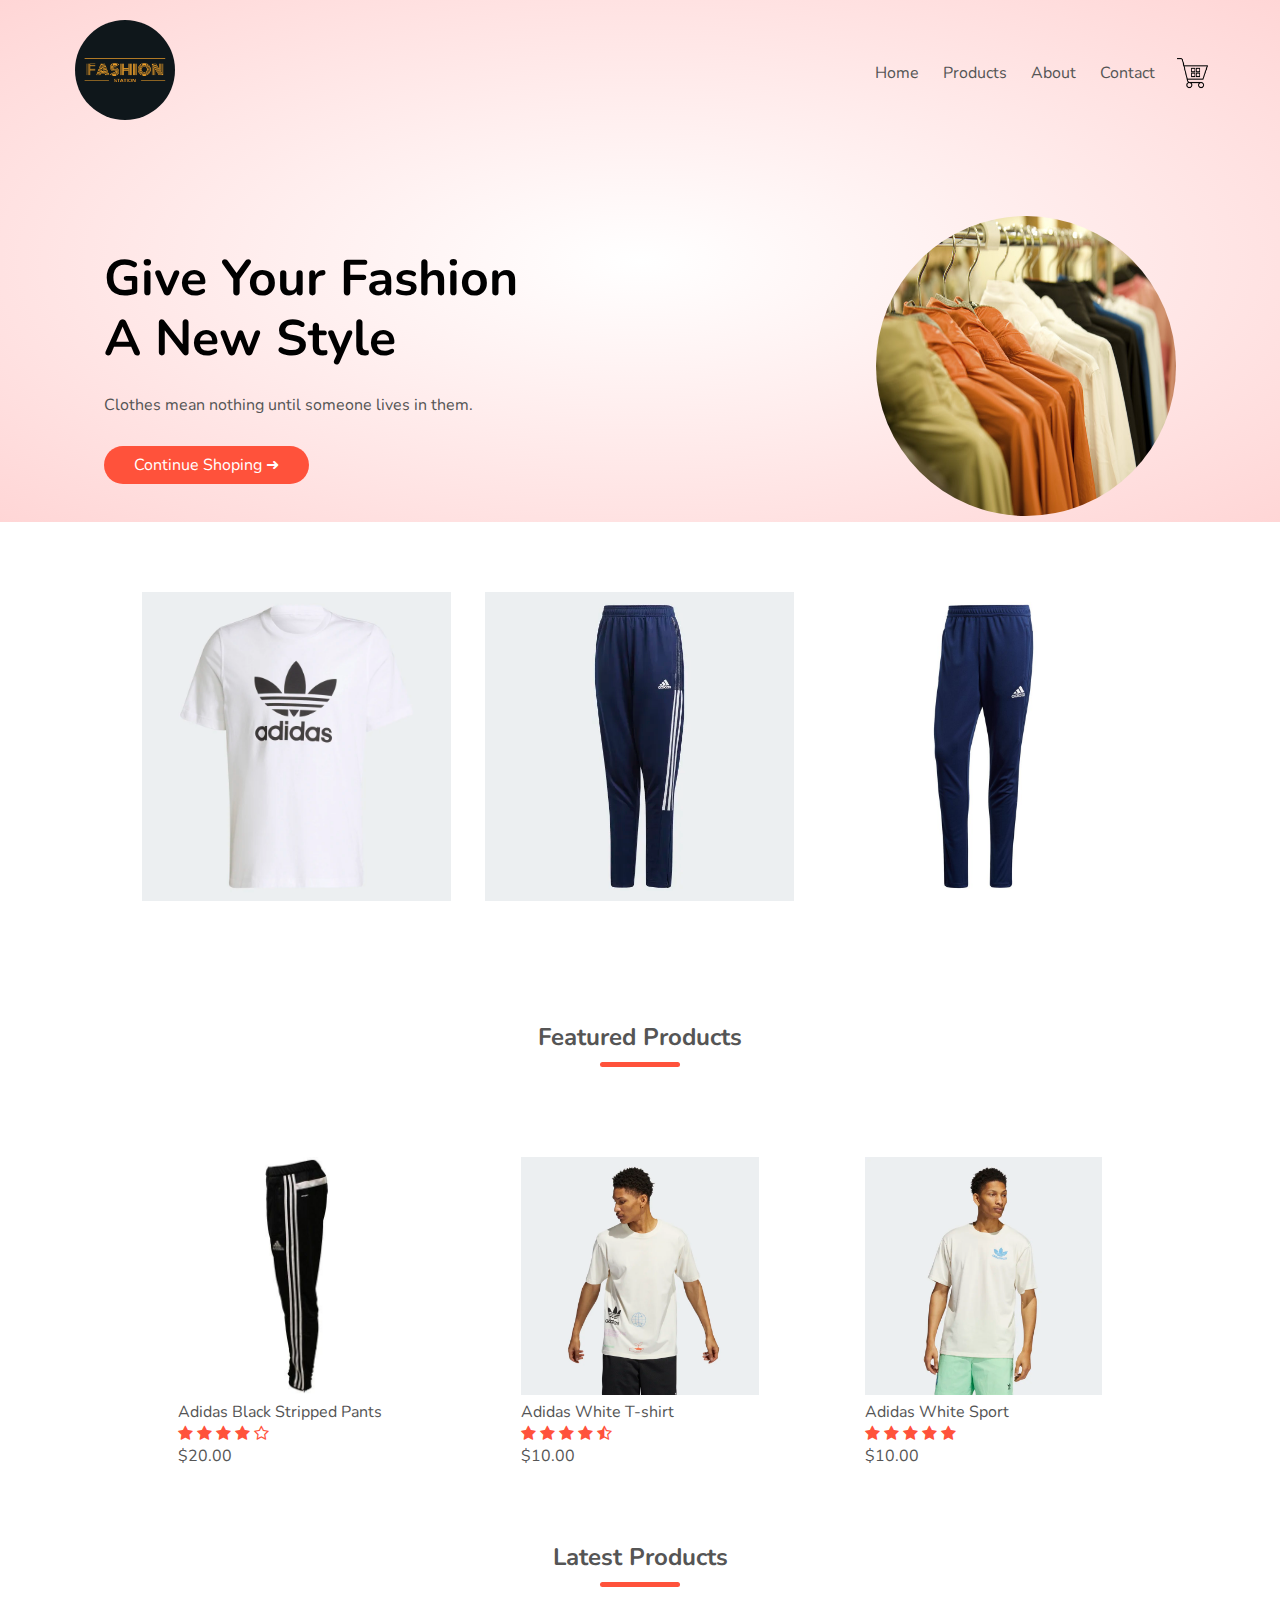
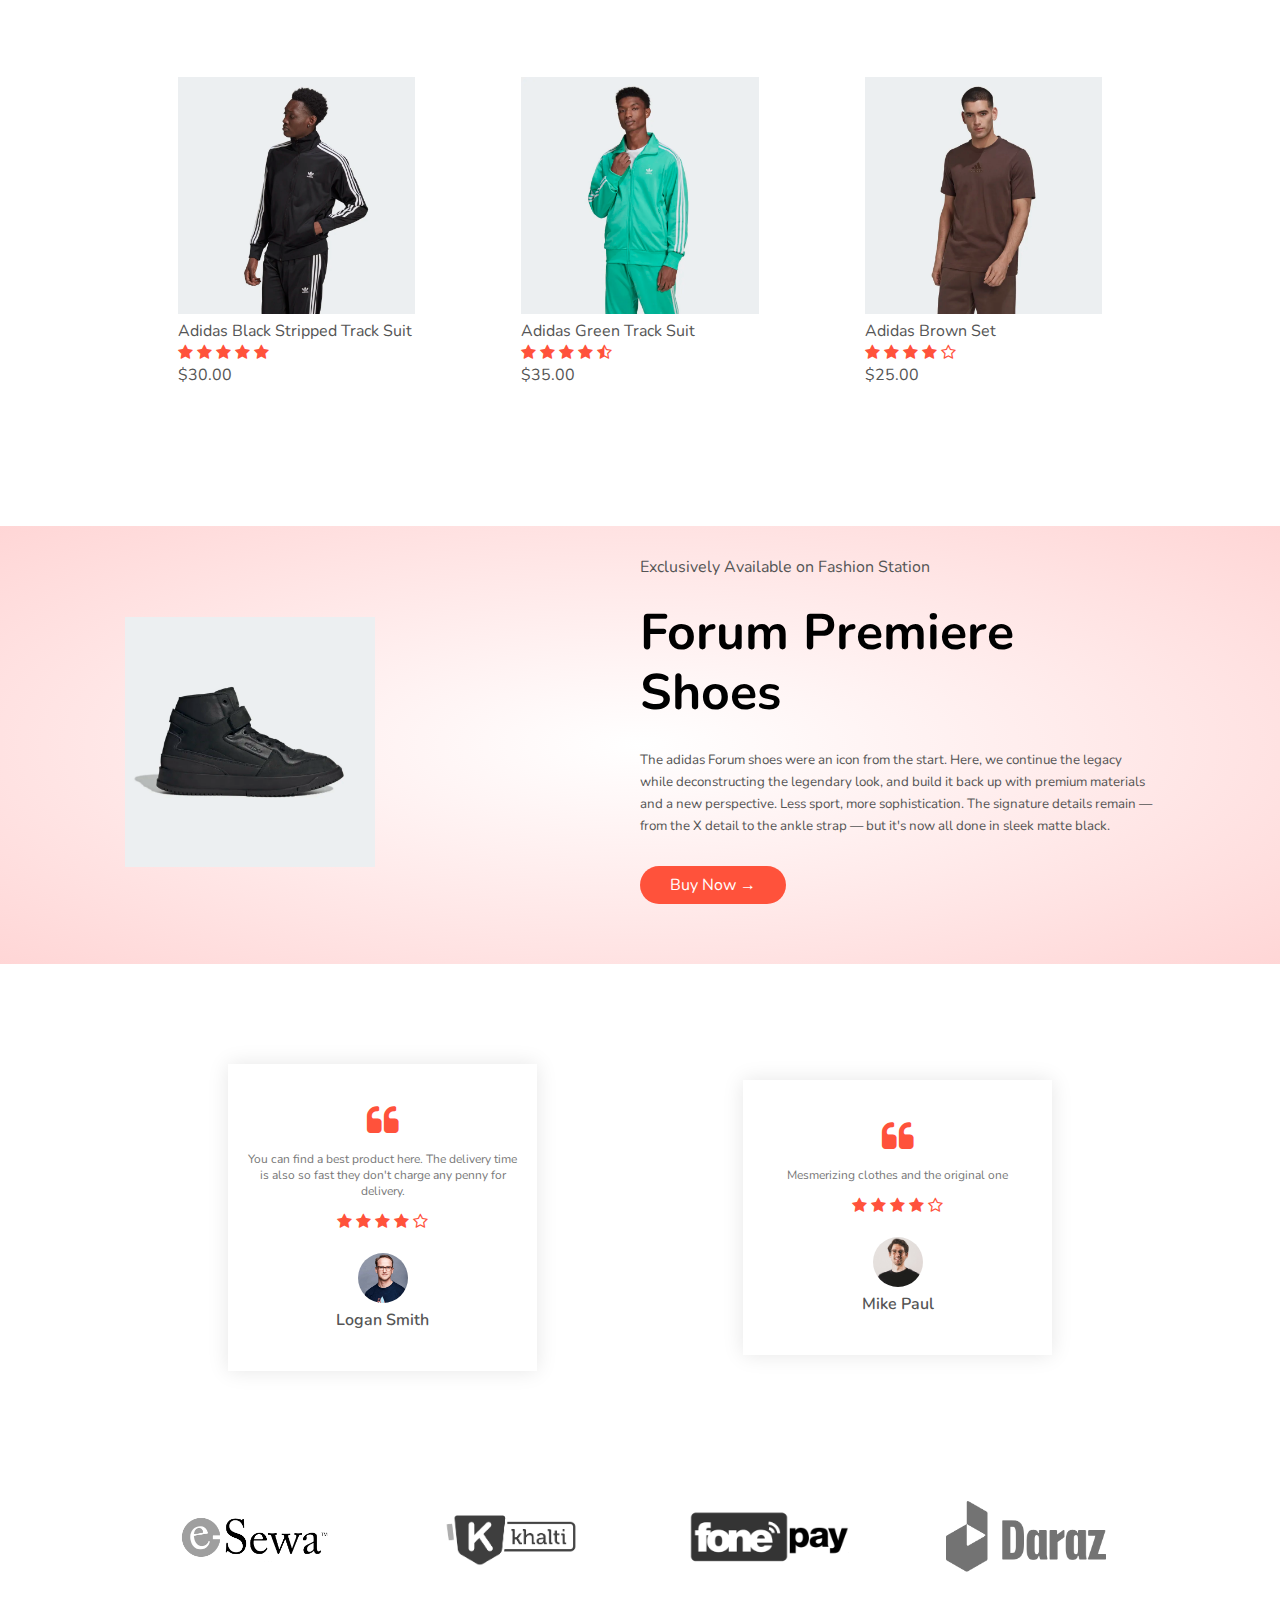
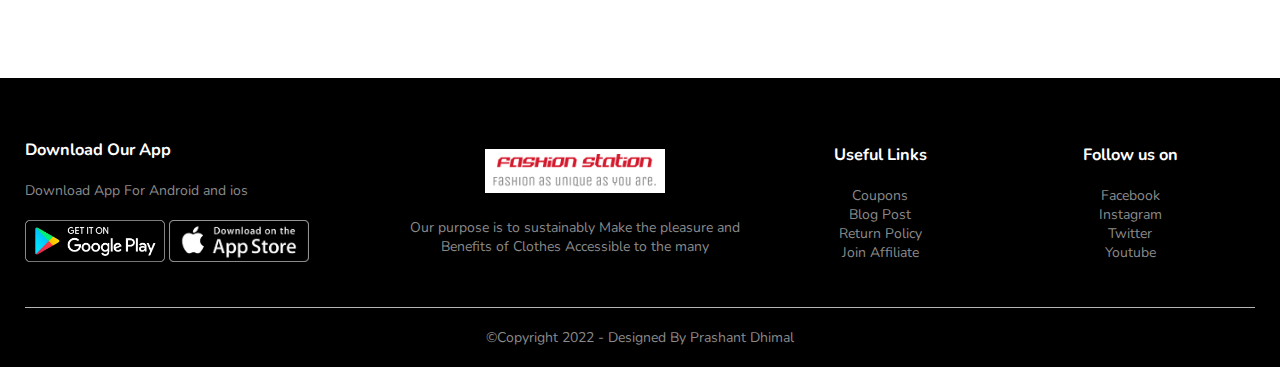
<file: index.html>
<!DOCTYPE html>
<html lang="en">
<head>
    <meta charset="UTF-8">
    <meta name="viewport" content="width=device-width, initial-scale= 1.0">
    <title>Fashion Station | Let's go with fashion</title>
    <link rel="stylesheet" href="style.css">
    <link rel="preconnect" href="https://fonts.googleapis.com">
<link rel="preconnect" href="https://fonts.gstatic.com" crossorigin>
<link href="https://fonts.googleapis.com/css2?family=Nunito:wght@200;300;500;700;900&display=swap" rel="stylesheet">
<link rel="stylesheet" href="https://stackpath.bootstrapcdn.com/font-awesome/4.7.0/css/font-awesome.min.css">
</head>
<body>
  <div class="header">
  <div class="container">
    <div class="navbar">
    <div class="logo">  
      
      <!-------------------------------------------------logo----------------------------------------------------->
      
      <img src="fashion.png"  width="100" height="100">
    </div><div class="fashion"><h3>&nbsp;&nbsp;&nbsp;&nbsp;&nbsp;Fashion Station</h3></div>
    <nav>
      <ul id="MenuItems">
        <li><a href="Home.html">Home</a></li>
        <li><a href="Products.html">Products</a></li>
        <li><a href="About.html">About</a></li>
        <li><a href="Contact.html">Contact</a></li>
      </ul>
    </nav>
    <img src="cart.png" width="35x" height="35px">
    <img src="menu.png" class="menu-icon" onclick="menutoggle()">
  </div>
  <div class="row">
    <div class="col-2">
      <h1>Give Your Fashion<br>A New Style</h1>
      <p>Clothes mean nothing until someone lives in them.</p>
      <a href="" class="btn">Continue Shoping &#10140;</a>
    </div>
    <div class="carousel-six-images">
      <img src="cloth 1.png" class="one img-responsive">
      <img src="cloth 2.png" class="two changing img-responsive" >
      <img src="cloth 3.png" class="three changing img-responsive" >
      <img src="cloth 4.png" class="four changing img-responsive" >
      <img src="cloth 5.png" class="five changing img-responsive" >
      <img src="cloth 6.png" class="six changing img-responsive" >

    </div>
  </div>
  </div>
</div>
  
<!------------- featured categories ------------->
    <div class="categories">
      <div class="small-container">
        <div class="row">
          <div class="col-3">
            <img src="categories1.jpg">
          </div>
          <div class="col-3">
            <img src="categories2.webp">
          </div>
          <div class="col-3">
            <img src="categories3.jpg">
          </div>
        </div>
      </div>
    </div>
    <!------------- featured products ------------->
    <div class="small-container">
      <h2 class="title">Featured Products</h2>
      <div class="row">
        <div class="col-4">
          <img src="categories4.jpg">
          <h4>Adidas Black Stripped Pants</h4>
          <div class="rating">
            <i class="fa fa-star"></i>
            <i class="fa fa-star"></i>
            <i class="fa fa-star"></i>
            <i class="fa fa-star"></i>
            <i class="fa fa-star-o"></i>
          </div>
          <p>$20.00</p>
        </div>
        <div class="col-4">
          <img src="categories5.png">
          <h4>Adidas White T-shirt</h4>
          <div class="rating">
            <i class="fa fa-star"></i>
            <i class="fa fa-star"></i>
            <i class="fa fa-star"></i>
            <i class="fa fa-star"></i>
            <i class="fa fa-star-half-o"></i>
          </div>
          <p>$10.00</p>
        </div>
        <div class="col-4">
          <img src="categories6.png">
          <h4>Adidas White Sport</h4>
          <div class="rating">
            <i class="fa fa-star"></i>
            <i class="fa fa-star"></i>
            <i class="fa fa-star"></i>
            <i class="fa fa-star"></i>
            <i class="fa fa-star"></i>
          </div>
          <p>$10.00</p>
        </div>
      </div>
      <h2 class="title">Latest Products</h2>
      <div class="row">
        <div class="col-4">
          <img src="categories7.png">
          <h4>Adidas Black Stripped Track Suit</h4>
          <div class="rating">
            <i class="fa fa-star"></i>
            <i class="fa fa-star"></i>
            <i class="fa fa-star"></i>
            <i class="fa fa-star"></i>
            <i class="fa fa-star"></i>
          </div>
          <p>$30.00</p>
        </div>
        <div class="col-4">
          <img src="categories8.png">
          <h4>Adidas Green Track Suit</h4>
          <div class="rating">
            <i class="fa fa-star"></i>
            <i class="fa fa-star"></i>
            <i class="fa fa-star"></i>
            <i class="fa fa-star"></i>
            <i class="fa fa-star-half-o"></i>
          </div>
          <p>$35.00</p>
        </div>
        <div class="col-4">
          <img src="categories9.png">
          <h4>Adidas Brown Set</h4>
          <div class="rating">
            <i class="fa fa-star"></i>
            <i class="fa fa-star"></i>
            <i class="fa fa-star"></i>
            <i class="fa fa-star"></i>
            <i class="fa fa-star-o"></i>
          </div>
          <p>$25.00</p>
        </div>
      </div>
    </div>
<!-----------offer------------>
     <div class="offer">
      <div class="small-container">
        <div class="row">
          <div class="col-2">
            <img src="exclusive.png" class="offer-img">
          </div>
          <div class="col-2">
            <p>Exclusively Available on Fashion Station</p>
            <h1>Forum Premiere Shoes</h1>
            <small>The adidas Forum shoes were an icon from the start. Here, we continue the legacy while deconstructing the legendary look, and build it back up with premium materials and a new perspective. Less sport, more sophistication. The signature details remain — from the X detail to the ankle strap — but it's now all done in sleek matte black.</small>
            <a href="" class="btn">Buy Now &#8594;</a>
          </div>
        </div>
      </div>
     </div>

 <!------------------testimonial----------->
 <div class="testimonial">
  <div class="small-container">
    <div class="row">
      <div class="col-3">
        <i class="fa fa-quote-left"></i>
        <p>You can find a best product here. The delivery time is also so fast they don't charge any penny for delivery.</p>
        <div class="rating">
          <i class="fa fa-star"></i>
          <i class="fa fa-star"></i>
          <i class="fa fa-star"></i>
          <i class="fa fa-star"></i>
          <i class="fa fa-star-o"></i>
        </div>
        <img src="user.png" >
        <h3>Logan Smith</h3>
      </div>
      <div class="col-3">
        <i class="fa fa-quote-left"></i>
        <p>Mesmerizing clothes and the original one</p>
        <div class="rating">
          <i class="fa fa-star"></i>
          <i class="fa fa-star"></i>
          <i class="fa fa-star"></i>
          <i class="fa fa-star"></i>
          <i class="fa fa-star-o"></i>
        </div>
        <img src="user1.png" >
        <h3>Mike Paul</h3>
      </div>
      
    </div>
  </div>
 </div>

 <!------------------brands----------------->
     <div class="brands">
      <div class="small-container">
        <div class="row">
          <div class="col-5">
            <img src="esewa.png">
          </div>
          <div class="col-5">
            <img src="khalti.png">
          </div>
          <div class="col-5">
            <img src="phone pay.png">
          </div>
          <div class="col-5">
            <img src="daraz.png">
          </div>

        </div>
      </div>
     </div>

     <!---------footer--------->
     <div class="footer">
      <div class="container">
        <div class="row">
          <div class="footer-col-1">
            <h3>Download Our App</h3>
            <p>Download App For Android and ios</p>
            <div class="app-logo">
              <img src="playstore.png">
              <img src="appstore.png">
            </div>
          </div>
          <div class="footer-col-2">
            <img src="fs.png">
            <p>Our purpose is to sustainably Make the pleasure and Benefits of Clothes Accessible to the many</p>
          </div>
          <div class="footer-col-3">
            <h3>Useful Links</h3>
            <ul>
              <li>Coupons</li>
              <li>Blog Post</li>
              <li>Return Policy</li>
              <li>Join Affiliate</li>
            </ul>
          </div>
          <div class="footer-col-4">
            <h3>Follow us on</h3>
            <ul>
              <li>Facebook</li>
              <li>Instagram</li>
              <li>Twitter</li>
              <li>Youtube</li>
            </ul>
          </div>
        </div>
        <hr>
        <p class="copyright">&#169;Copyright 2022 - Designed By Prashant Dhimal</p>
      </div>
     </div>

     <!---------------------js for toggle menu----------------->
     <script>
      var MenuItems = document.getElementById("MenuItems")

      MenuItems.style.maxHeight = "0px"

      function menutoggle(){
        if(MenuItems.style.maxHeight == "0px")
        {
          MenuItems.style.maxHeight = "200px"
        }
        else
        {
          MenuItems.style.maxHeight = "0px"
        }
      }
     </script>

</body>
</html>
</file>
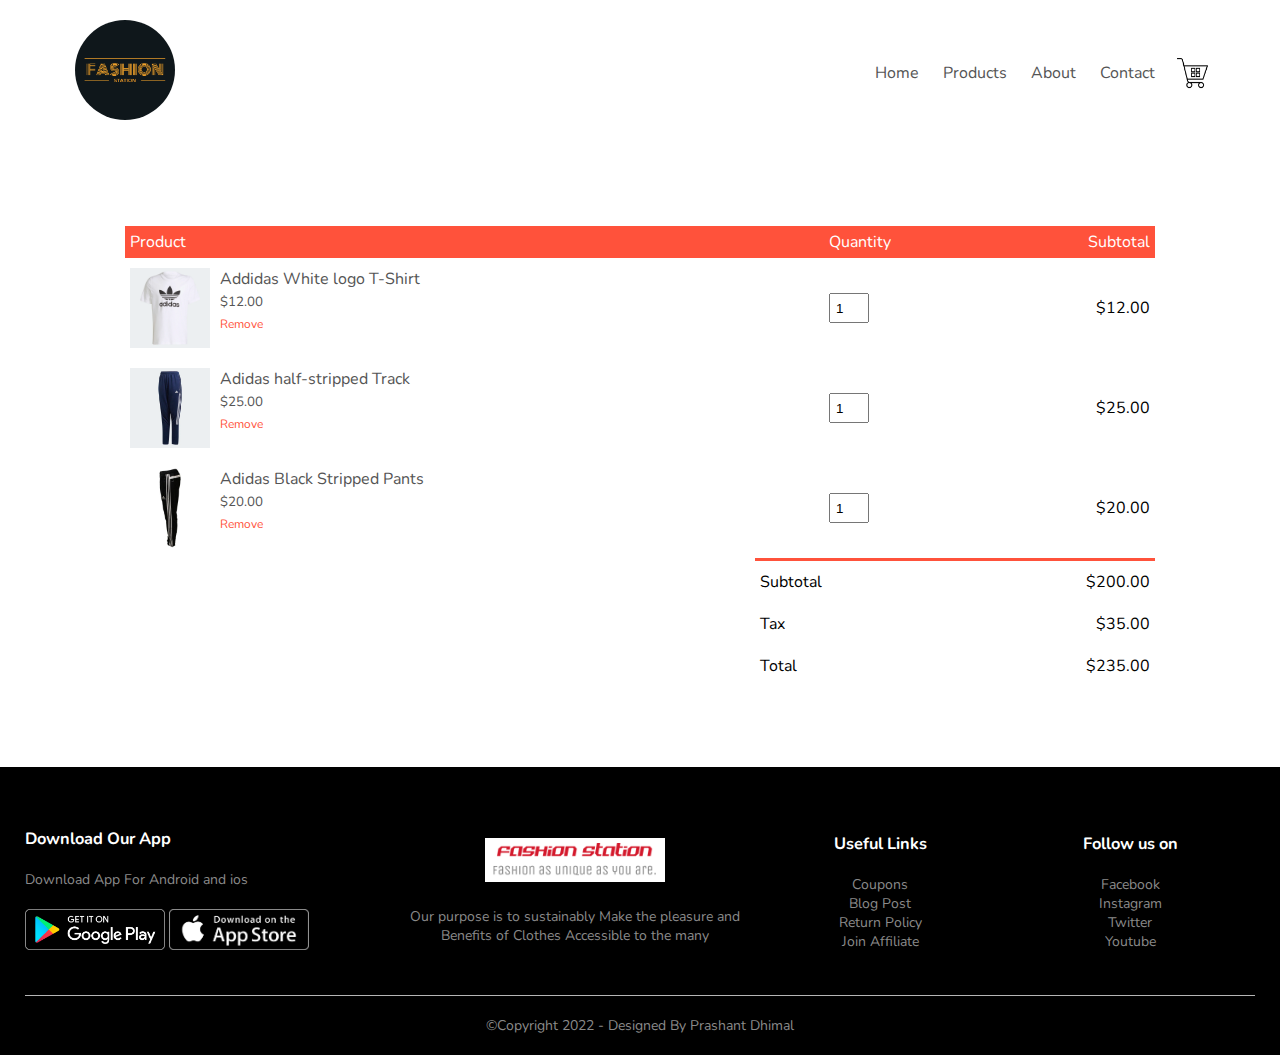
<file: cart.html>
<!DOCTYPE html>
<html lang="en">
<head>
    <meta charset="UTF-8">
    <meta name="viewport" content="width=device-width, initial-scale= 1.0">
    <title>All Products - Fashion Station</title>
    <link rel="stylesheet" href="style.css">
    <link rel="preconnect" href="https://fonts.googleapis.com">
<link rel="preconnect" href="https://fonts.gstatic.com" crossorigin>
<link href="https://fonts.googleapis.com/css2?family=Nunito:wght@200;300;500;700;900&display=swap" rel="stylesheet">
<link rel="stylesheet" href="https://stackpath.bootstrapcdn.com/font-awesome/4.7.0/css/font-awesome.min.css">
</head>
<body>
 
  <div class="container">
    <div class="navbar">
    <div class="logo">  
        
        <!-------------------------------------------------logo------------------------------------------->
      
        <img src="fashion.png"  width="100" height="100">
    </div><div class="fashion"><h3>&nbsp;&nbsp;&nbsp;&nbsp;&nbsp;Fashion Station</h3></div>
    <nav>
      <ul id="MenuItems">
        <li><a href="Home.html">Home</a></li>
        <li><a href="Products.html">Products</a></li>
        <li><a href="About.html">About</a></li>
        <li><a href="Contact.html">Contact</a></li>
      </ul>
    </nav>
    <img src="cart.png" width="35x" height="35px">
    <img src="menu.png" class="menu-icon" onclick="menutoggle()">
  </div>
  </div>

  <!-- ---------cart items details--------- -->

    <div class="small-container cart-page">

         <table>
            <tr>
                <th>Product</th>
                <th>Quantity</th>
                <th>Subtotal</th>
            </tr>
            <tr>
                <td>

                     <div class="cart-info">
                        <img src="categories1.jpg">
                        <div>
                            <p>Addidas White logo T-Shirt</p>
                            <small>$12.00</small>
                            <br>
                            <a href="">Remove</a>
                        </div>
                     </div>


                </td>
                <td><input type="number" value="1"></td>
                <td>$12.00</td>
            </tr>
            <tr>
                <td>

                     <div class="cart-info">
                        <img src="categories2.webp">
                        <div>
                            <p>Adidas half-stripped Track</p>
                            <small>$25.00</small>
                            <br>
                            <a href="">Remove</a>
                        </div>
                     </div>


                </td>
                <td><input type="number" value="1"></td>
                <td>$25.00</td>
            </tr>
            <tr>
                <td>

                     <div class="cart-info">
                        <img src="categories4.jpg">
                        <div>
                            <p>Adidas Black Stripped Pants</p>
                            <small>$20.00</small>
                            <br>
                            <a href="">Remove</a>
                        </div>
                     </div>


                </td>
                <td><input type="number" value="1"></td>
                <td>$20.00</td>
            </tr>
         </table>


         <div class="total-price">
            <table>
                <tr>
                    <td>Subtotal</td>
                    <td>$200.00</td>
                </tr>
                <tr>
                    <td>Tax</td>
                    <td>$35.00</td>
                </tr>
                <tr>
                    <td>Total</td>
                    <td>$235.00</td>
                </tr>
            </table>
         </div>


    </div>

     <!---------footer--------->

     <div class="footer">
      <div class="container">
        <div class="row">
          <div class="footer-col-1">
            <h3>Download Our App</h3>
            <p>Download App For Android and ios</p>
            <div class="app-logo">
              <img src="playstore.png">
              <img src="appstore.png">
            </div>
          </div>
          <div class="footer-col-2">
            <img src="fs.png">
            <p>Our purpose is to sustainably Make the pleasure and Benefits of Clothes Accessible to the many</p>
          </div>
          <div class="footer-col-3">
            <h3>Useful Links</h3>
            <ul>
              <li>Coupons</li>
              <li>Blog Post</li>
              <li>Return Policy</li>
              <li>Join Affiliate</li>
            </ul>
          </div>
          <div class="footer-col-4">
            <h3>Follow us on</h3>
            <ul>
              <li>Facebook</li>
              <li>Instagram</li>
              <li>Twitter</li>
              <li>Youtube</li>
            </ul>
          </div>
        </div>
        <hr>
        <p class="copyright">&#169;Copyright 2022 - Designed By Prashant Dhimal</p>
      </div>
     </div>

     <!---------------------js for toggle menu----------------->
     <script>
      var MenuItems = document.getElementById("MenuItems")

      MenuItems.style.maxHeight = "0px"

      function menutoggle(){
        if(MenuItems.style.maxHeight == "0px")
        {
          MenuItems.style.maxHeight = "200px"
        }
        else
        {
          MenuItems.style.maxHeight = "0px"
        }
      }
     </script>

</body>
</html>
</file>
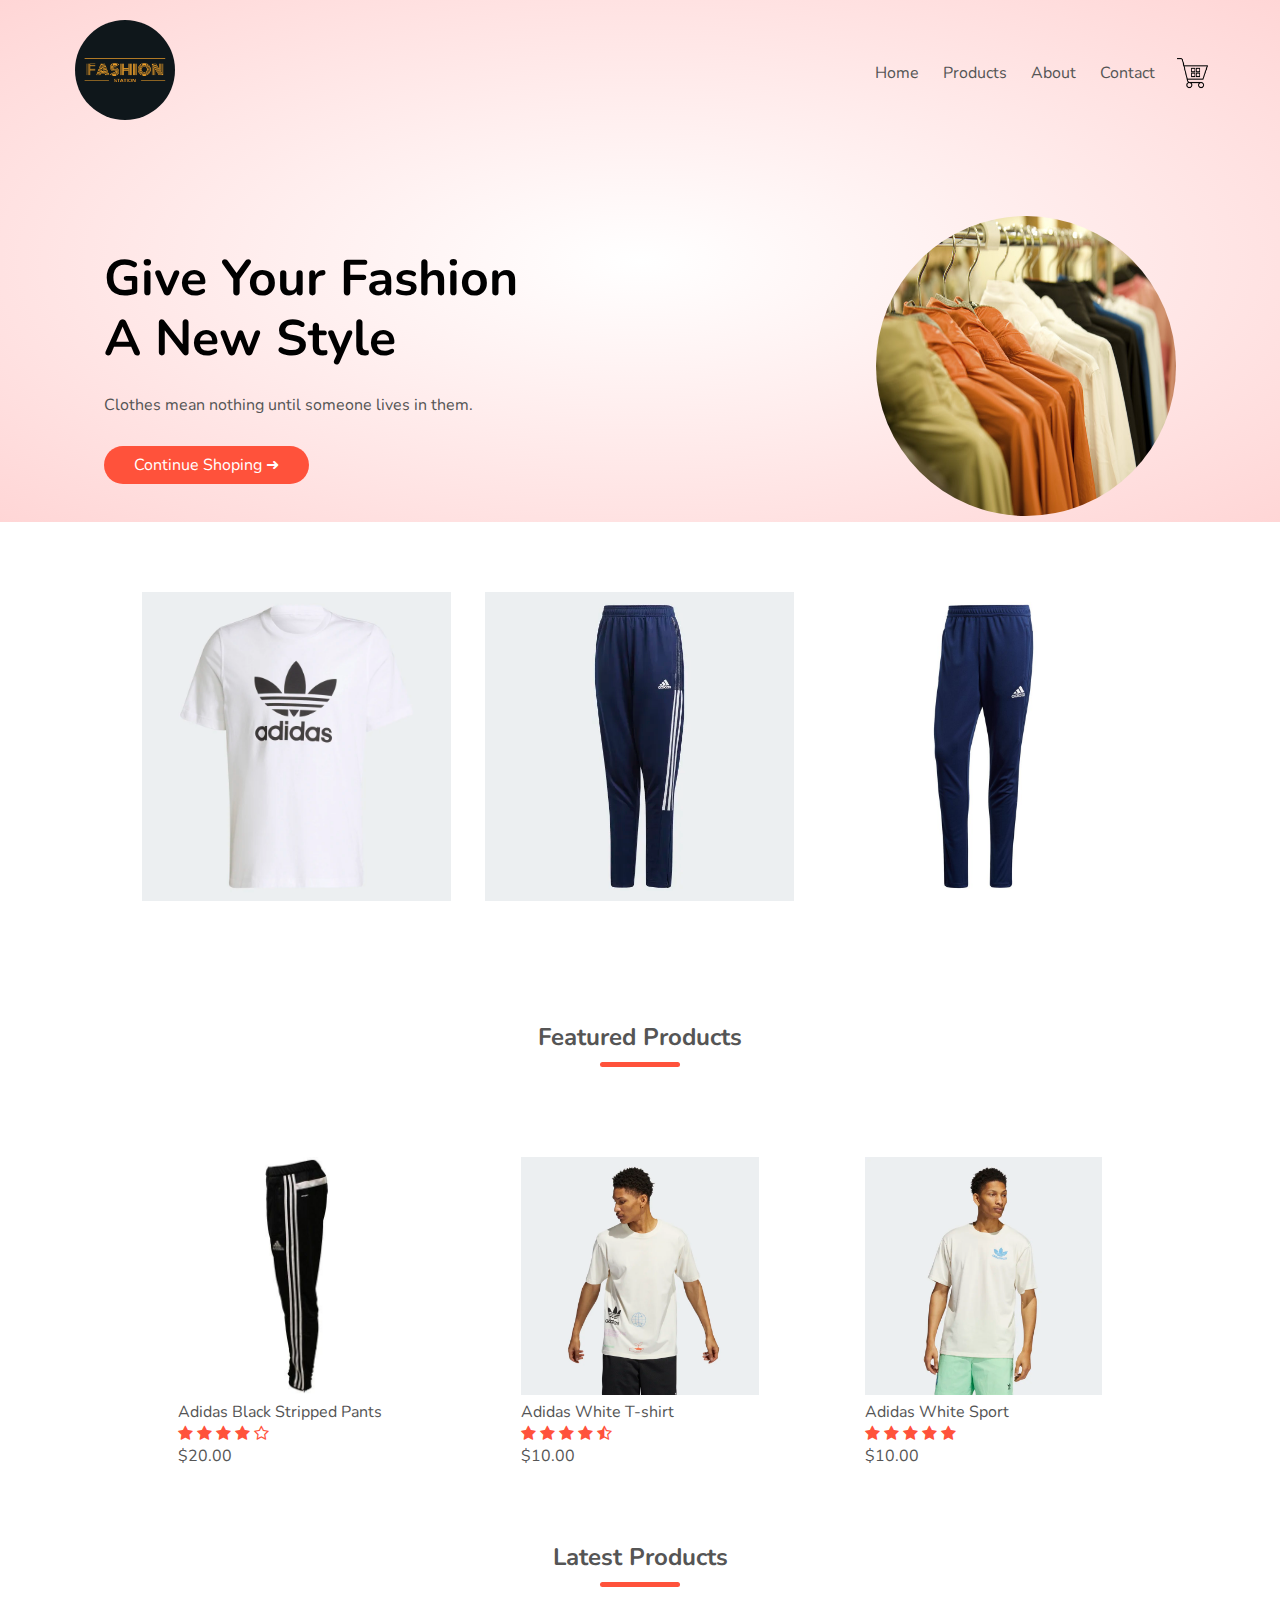
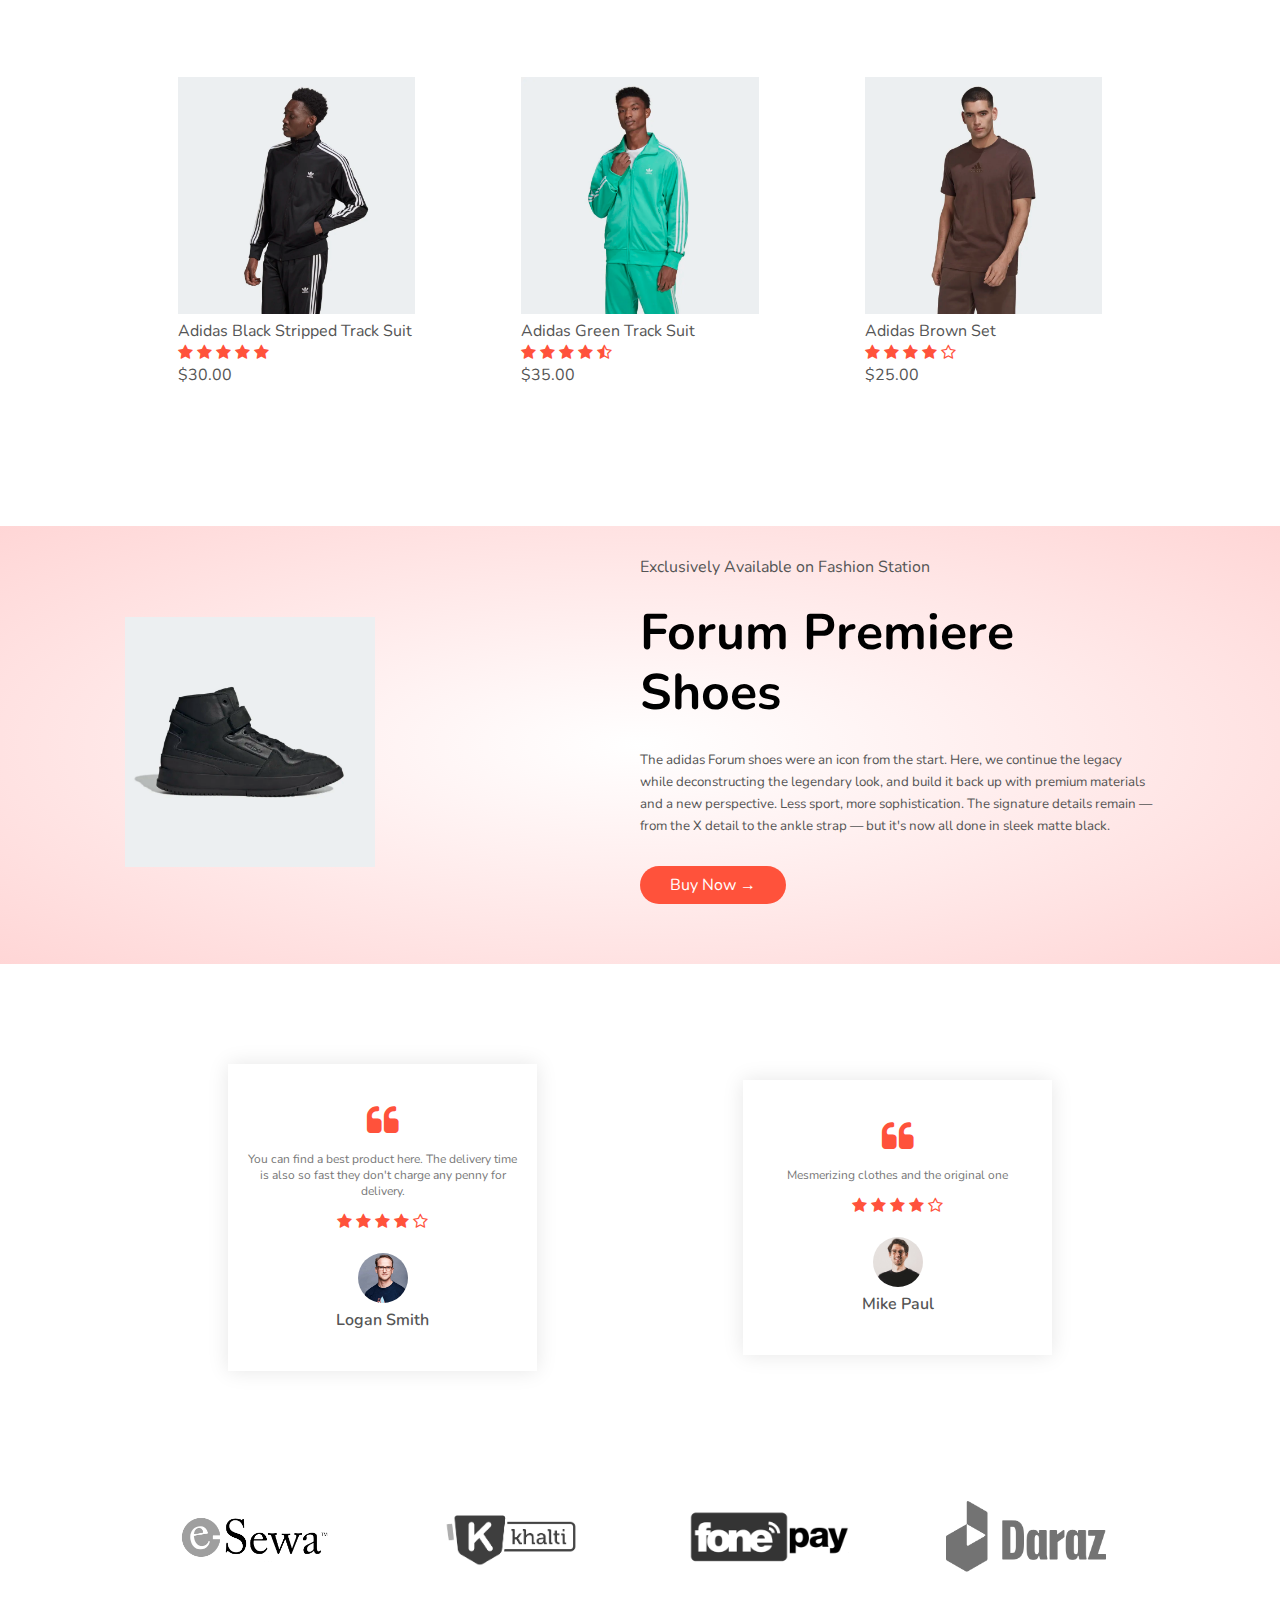
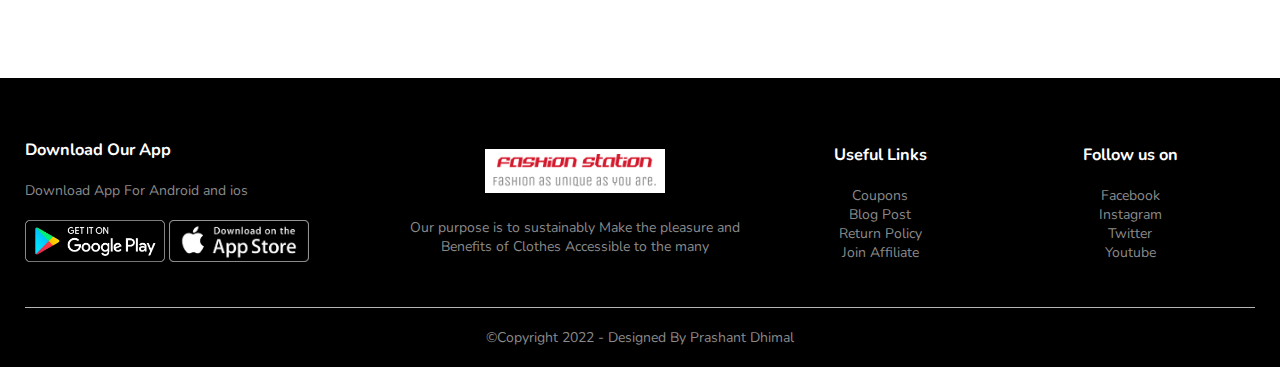
<file: Home.html>
<!DOCTYPE html>
<html lang="en">
<head>
    <meta charset="UTF-8">
    <meta name="viewport" content="width=device-width, initial-scale= 1.0">
    <title>Fashion Station | Let's go with fashion</title>
    <link rel="stylesheet" href="style.css">
    <link rel="preconnect" href="https://fonts.googleapis.com">
<link rel="preconnect" href="https://fonts.gstatic.com" crossorigin>
<link href="https://fonts.googleapis.com/css2?family=Nunito:wght@200;300;500;700;900&display=swap" rel="stylesheet">
<link rel="stylesheet" href="https://stackpath.bootstrapcdn.com/font-awesome/4.7.0/css/font-awesome.min.css">
</head>
<body>
  <div class="header">
  <div class="container">
    <div class="navbar">
    <div class="logo">  <!-------------------------------------------------logo------------------------------------------->
      <img src="fashion.png"  width="100" height="100">
    </div><div class="fashion"><h3>&nbsp;&nbsp;&nbsp;&nbsp;&nbsp;Fashion Station</h3></div>
    <nav>
      <ul id="MenuItems">
        <li><a href="Home.html">Home</a></li>
        <li><a href="Products.html">Products</a></li>
        <li><a href="About.html">About</a></li>
        <li><a href="Contact.html">Contact</a></li>
      </ul>
    </nav>
    <img src="cart.png" width="35x" height="35px">
    <img src="menu.png" class="menu-icon" onclick="menutoggle()">
  </div>
  <div class="row">
    <div class="col-2">
      <h1>Give Your Fashion<br>A New Style</h1>
      <p>Clothes mean nothing until someone lives in them.</p>
      <a href="" class="btn">Continue Shoping &#10140;</a>
    </div>
    <div class="carousel-six-images">
      <img src="cloth 1.png" class="one img-responsive">
      <img src="cloth 2.png" class="two changing img-responsive" >
      <img src="cloth 3.png" class="three changing img-responsive" >
      <img src="cloth 4.png" class="four changing img-responsive" >
      <img src="cloth 5.png" class="five changing img-responsive" >
      <img src="cloth 6.png" class="six changing img-responsive" >

    </div>
  </div>
  </div>
</div>
  
<!------------- featured categories ------------->
    <div class="categories">
      <div class="small-container">
        <div class="row">
          <div class="col-3">
            <img src="categories1.jpg">
          </div>
          <div class="col-3">
            <img src="categories2.webp">
          </div>
          <div class="col-3">
            <img src="categories3.jpg">
          </div>
        </div>
      </div>
    </div>
    <!------------- featured products ------------->
    <div class="small-container">
      <h2 class="title">Featured Products</h2>
      <div class="row">
        <div class="col-4">
          <img src="categories4.jpg">
          <h4>Adidas Black Stripped Pants</h4>
          <div class="rating">
            <i class="fa fa-star"></i>
            <i class="fa fa-star"></i>
            <i class="fa fa-star"></i>
            <i class="fa fa-star"></i>
            <i class="fa fa-star-o"></i>
          </div>
          <p>$20.00</p>
        </div>
        <div class="col-4">
          <img src="categories5.png">
          <h4>Adidas White T-shirt</h4>
          <div class="rating">
            <i class="fa fa-star"></i>
            <i class="fa fa-star"></i>
            <i class="fa fa-star"></i>
            <i class="fa fa-star"></i>
            <i class="fa fa-star-half-o"></i>
          </div>
          <p>$10.00</p>
        </div>
        <div class="col-4">
          <img src="categories6.png">
          <h4>Adidas White Sport</h4>
          <div class="rating">
            <i class="fa fa-star"></i>
            <i class="fa fa-star"></i>
            <i class="fa fa-star"></i>
            <i class="fa fa-star"></i>
            <i class="fa fa-star"></i>
          </div>
          <p>$10.00</p>
        </div>
      </div>
      <h2 class="title">Latest Products</h2>
      <div class="row">
        <div class="col-4">
          <img src="categories7.png">
          <h4>Adidas Black Stripped Track Suit</h4>
          <div class="rating">
            <i class="fa fa-star"></i>
            <i class="fa fa-star"></i>
            <i class="fa fa-star"></i>
            <i class="fa fa-star"></i>
            <i class="fa fa-star"></i>
          </div>
          <p>$30.00</p>
        </div>
        <div class="col-4">
          <img src="categories8.png">
          <h4>Adidas Green Track Suit</h4>
          <div class="rating">
            <i class="fa fa-star"></i>
            <i class="fa fa-star"></i>
            <i class="fa fa-star"></i>
            <i class="fa fa-star"></i>
            <i class="fa fa-star-half-o"></i>
          </div>
          <p>$35.00</p>
        </div>
        <div class="col-4">
          <img src="categories9.png">
          <h4>Adidas Brown Set</h4>
          <div class="rating">
            <i class="fa fa-star"></i>
            <i class="fa fa-star"></i>
            <i class="fa fa-star"></i>
            <i class="fa fa-star"></i>
            <i class="fa fa-star-o"></i>
          </div>
          <p>$25.00</p>
        </div>
      </div>
    </div>
<!-----------offer------------>
     <div class="offer">
      <div class="small-container">
        <div class="row">
          <div class="col-2">
            <img src="exclusive.png" class="offer-img">
          </div>
          <div class="col-2">
            <p>Exclusively Available on Fashion Station</p>
            <h1>Forum Premiere Shoes</h1>
            <small>The adidas Forum shoes were an icon from the start. Here, we continue the legacy while deconstructing the legendary look, and build it back up with premium materials and a new perspective. Less sport, more sophistication. The signature details remain — from the X detail to the ankle strap — but it's now all done in sleek matte black.</small>
            <a href="" class="btn">Buy Now &#8594;</a>
          </div>
        </div>
      </div>
     </div>

 <!------------------testimonial----------->
 <div class="testimonial">
  <div class="small-container">
    <div class="row">
      <div class="col-3">
        <i class="fa fa-quote-left"></i>
        <p>You can find a best product here. The delivery time is also so fast they don't charge any penny for delivery.</p>
        <div class="rating">
          <i class="fa fa-star"></i>
          <i class="fa fa-star"></i>
          <i class="fa fa-star"></i>
          <i class="fa fa-star"></i>
          <i class="fa fa-star-o"></i>
        </div>
        <img src="user.png" >
        <h3>Logan Smith</h3>
      </div>
      <div class="col-3">
        <i class="fa fa-quote-left"></i>
        <p>Mesmerizing clothes and the original one</p>
        <div class="rating">
          <i class="fa fa-star"></i>
          <i class="fa fa-star"></i>
          <i class="fa fa-star"></i>
          <i class="fa fa-star"></i>
          <i class="fa fa-star-o"></i>
        </div>
        <img src="user1.png" >
        <h3>Mike Paul</h3>
      </div>
      
    </div>
  </div>
 </div>

 <!------------------brands----------------->
     <div class="brands">
      <div class="small-container">
        <div class="row">
          <div class="col-5">
            <img src="esewa.png">
          </div>
          <div class="col-5">
            <img src="khalti.png">
          </div>
          <div class="col-5">
            <img src="phone pay.png">
          </div>
          <div class="col-5">
            <img src="daraz.png">
          </div>

        </div>
      </div>
     </div>

     <!---------footer--------->
     <div class="footer">
      <div class="container">
        <div class="row">
          <div class="footer-col-1">
            <h3>Download Our App</h3>
            <p>Download App For Android and ios</p>
            <div class="app-logo">
              <img src="playstore.png">
              <img src="appstore.png">
            </div>
          </div>
          <div class="footer-col-2">
            <img src="fs.png">
            <p>Our purpose is to sustainably Make the pleasure and Benefits of Clothes Accessible to the many</p>
          </div>
          <div class="footer-col-3">
            <h3>Useful Links</h3>
            <ul>
              <li>Coupons</li>
              <li>Blog Post</li>
              <li>Return Policy</li>
              <li>Join Affiliate</li>
            </ul>
          </div>
          <div class="footer-col-4">
            <h3>Follow us on</h3>
            <ul>
              <li>Facebook</li>
              <li>Instagram</li>
              <li>Twitter</li>
              <li>Youtube</li>
            </ul>
          </div>
        </div>
        <hr>
        <p class="copyright">&#169;Copyright 2022 - Designed By Prashant Dhimal</p>
      </div>
     </div>

     <!---------------------js for toggle menu----------------->
     <script>
      var MenuItems = document.getElementById("MenuItems")

      MenuItems.style.maxHeight = "0px"

      function menutoggle()
      {
        if(MenuItems.style.maxHeight == "0px")
        {
          MenuItems.style.maxHeight = "200px"
        }
        else
        {
          MenuItems.style.maxHeight = "0px"
        }
      }
     </script>

</body>
</html>
</file>
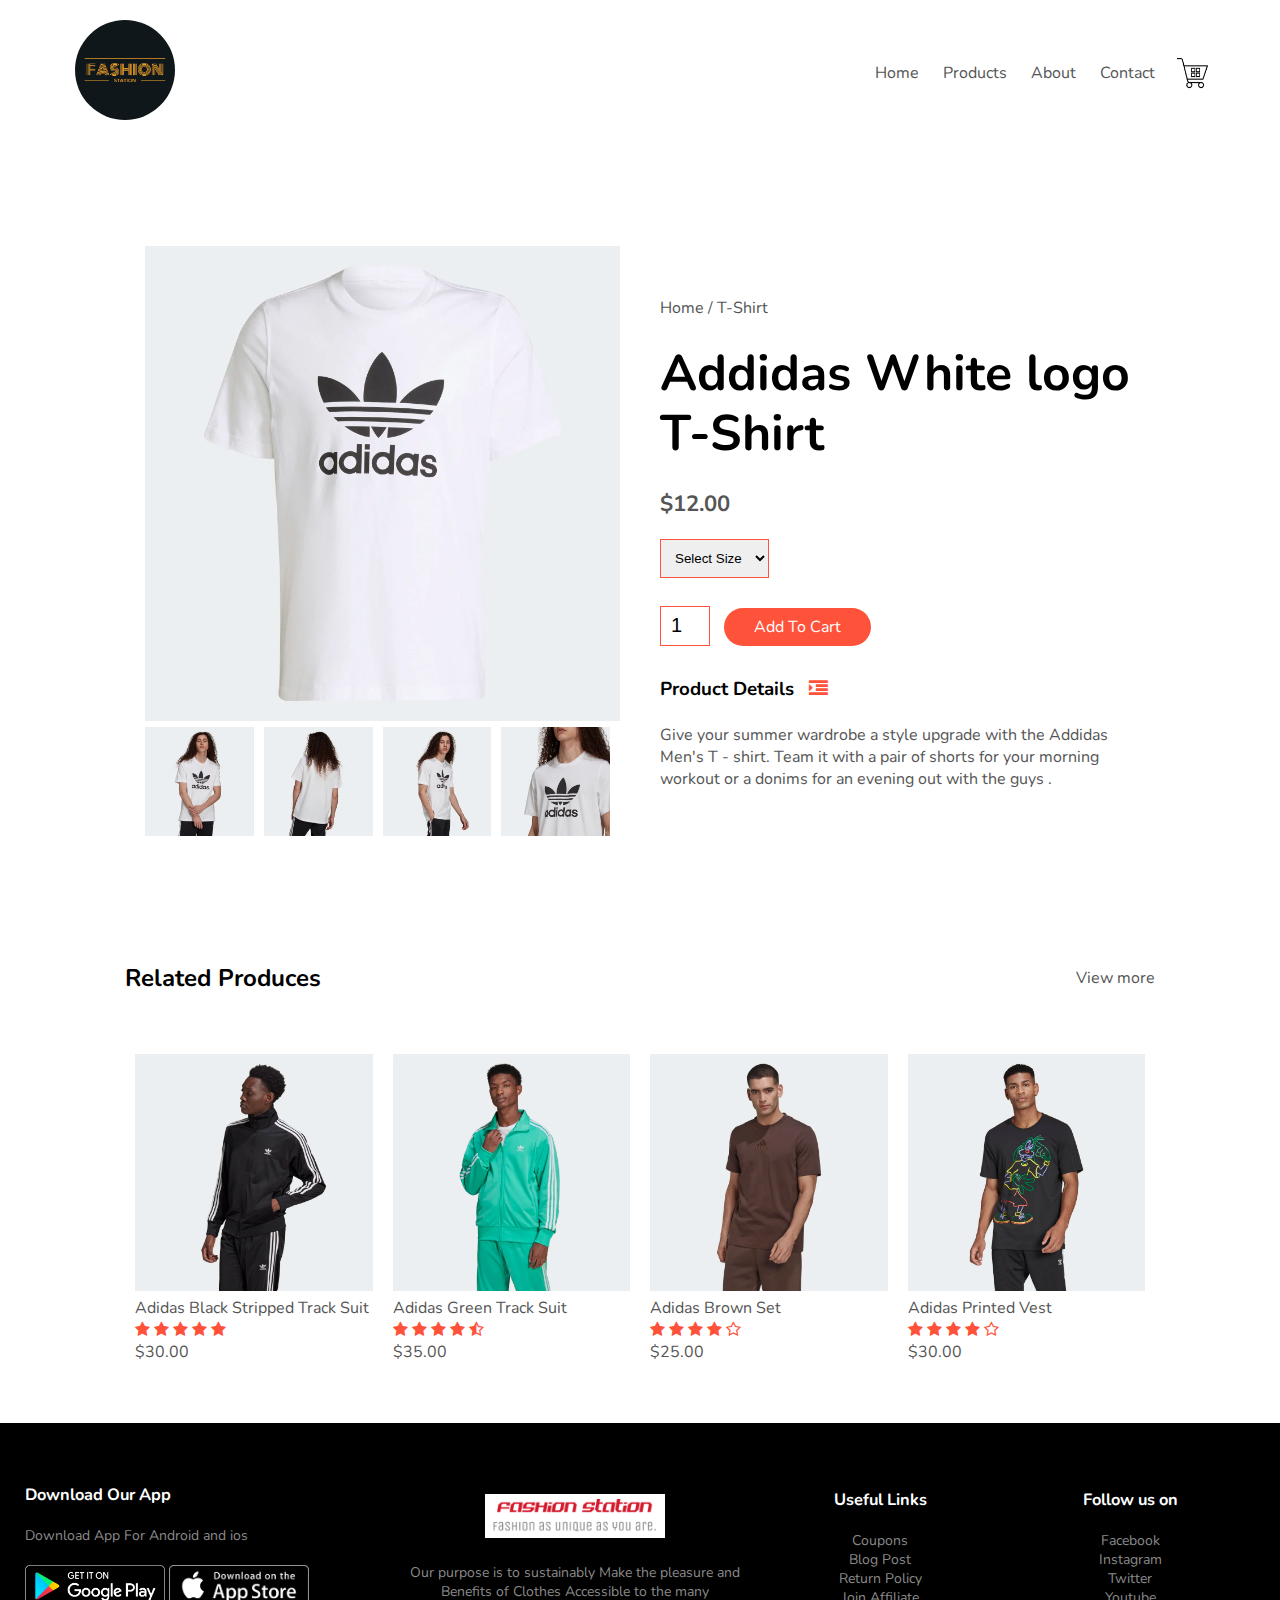
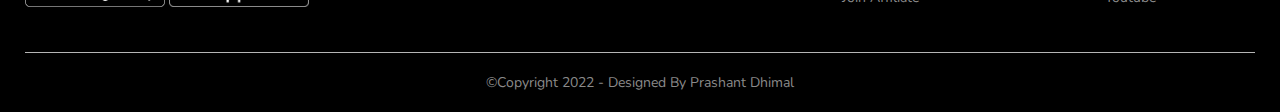
<file: product-details.html>
<!DOCTYPE html>
<html lang="en">
<head>
    <meta charset="UTF-8">
    <meta name="viewport" content="width=device-width, initial-scale= 1.0">
    <title>All Products - Fashion Station</title>
    <link rel="stylesheet" href="style.css">
    <link rel="preconnect" href="https://fonts.googleapis.com">
<link rel="preconnect" href="https://fonts.gstatic.com" crossorigin>
<link href="https://fonts.googleapis.com/css2?family=Nunito:wght@200;300;500;700;900&display=swap" rel="stylesheet">
<link rel="stylesheet" href="https://stackpath.bootstrapcdn.com/font-awesome/4.7.0/css/font-awesome.min.css">
</head>
<body>
 
  <div class="container">
    <div class="navbar">
    <div class="logo">  <!-------------------------------------------------logo------------------------------------------->
      <img src="fashion.png"  width="100" height="100">
    </div><div class="fashion"><h3>&nbsp;&nbsp;&nbsp;&nbsp;&nbsp;Fashion Station</h3></div>
    <nav>
      <ul id="MenuItems">
        <li><a href="Home.html">Home</a></li>
        <li><a href="Products.html">Products</a></li>
        <li><a href="About.html">About</a></li>
        <li><a href="Contact.html">Contact</a></li>
      </ul>
    </nav>
    <img src="cart.png" width="35x" height="35px">
    <img src="menu.png" class="menu-icon" onclick="menutoggle()">
  </div>
  </div>

  <!-- --------------single product details--------->

    <div class="small-container single-product">
      <div class="row">
        <div class="col-2">
         <img src="categories1.jpg" id="ProductImg"> 

         <div class="small-img-row">
          <div class="small-img-col">
            <img src="categories1-1.jpg" class="small-img">
          </div>
          <div class="small-img-col">
            <img src="categories1-2.jpg" class="small-img">
          </div>
          <div class="small-img-col">
            <img src="categories1-3.jpg" class="small-img">
          </div>
          <div class="small-img-col">
            <img src="categories1-4.jpg" class="small-img">
          </div>
         </div>

        </div>
        <div class="col-2">
         <p>Home / T-Shirt</p>
         <h1>Addidas White logo T-Shirt</h1>
         <h4>$12.00</h4>
         <select>
          <option>Select Size</option>
          <option>XXL</option>
          <option>XL</option>
          <option>L</option>
          <option>M</option>
          <option>S</option>
         </select>
         <input type="number" value="1">
         <a href="" class="btn">Add To Cart</a>
         <h3>Product Details <i class="fa fa-indent"></i></h3>
         <br>
         <p>Give your summer wardrobe a style upgrade with the Addidas Men's
          T - shirt. Team it with a pair of shorts for your morning
          workout or a donims for an evening out with the guys .</p>
        </div>
      </div>
    </div>


       <!--------------------- title --------------->
       <div class="small-container">
        <div class="row row-2">
         <h2>Related Produces</h2>
         <p>View more</p>
        </div>
       </div>


<!------------------- products ---------------->
  <div class="small-container">
      <div class="row">
        <div class="col-4">
          <img src="categories7.png">
          <h4>Adidas Black Stripped Track Suit</h4>
          <div class="rating">
            <i class="fa fa-star"></i>
            <i class="fa fa-star"></i>
            <i class="fa fa-star"></i>
            <i class="fa fa-star"></i>
            <i class="fa fa-star"></i>
          </div>
          <p>$30.00</p>
        </div>
        <div class="col-4">
          <img src="categories8.png">
          <h4>Adidas Green Track Suit</h4>
          <div class="rating">
            <i class="fa fa-star"></i>
            <i class="fa fa-star"></i>
            <i class="fa fa-star"></i>
            <i class="fa fa-star"></i>
            <i class="fa fa-star-half-o"></i>
          </div>
          <p>$35.00</p>
        </div>
        <div class="col-4">
          <img src="categories9.png">
          <h4>Adidas Brown Set</h4>
          <div class="rating">
            <i class="fa fa-star"></i>
            <i class="fa fa-star"></i>
            <i class="fa fa-star"></i>
            <i class="fa fa-star"></i>
            <i class="fa fa-star-o"></i>
          </div>
          <p>$25.00</p>
        </div>
        <div class="col-4">
          <img src="exclusive1.png">
          <h4>Adidas Printed Vest</h4>
          <div class="rating">
            <i class="fa fa-star"></i>
            <i class="fa fa-star"></i>
            <i class="fa fa-star"></i>
            <i class="fa fa-star"></i>
            <i class="fa fa-star-o"></i>
          </div>
          <p>$30.00</p>
        </div>
      </div>
    </div>

     <!---------footer--------->

     <div class="footer">
      <div class="container">
        <div class="row">
          <div class="footer-col-1">
            <h3>Download Our App</h3>
            <p>Download App For Android and ios</p>
            <div class="app-logo">
              <img src="playstore.png">
              <img src="appstore.png">
            </div>
          </div>
          <div class="footer-col-2">
            <img src="fs.png">
            <p>Our purpose is to sustainably Make the pleasure and Benefits of Clothes Accessible to the many</p>
          </div>
          <div class="footer-col-3">
            <h3>Useful Links</h3>
            <ul>
              <li>Coupons</li>
              <li>Blog Post</li>
              <li>Return Policy</li>
              <li>Join Affiliate</li>
            </ul>
          </div>
          <div class="footer-col-4">
            <h3>Follow us on</h3>
            <ul>
              <li>Facebook</li>
              <li>Instagram</li>
              <li>Twitter</li>
              <li>Youtube</li>
            </ul>
          </div>
        </div>
        <hr>
        <p class="copyright">&#169;Copyright 2022 - Designed By Prashant Dhimal</p>
      </div>
     </div>

     <!---------------------js for toggle menu----------------->
     <script>
      var MenuItems = document.getElementById("MenuItems")

      MenuItems.style.maxHeight = "0px"

      function menutoggle(){
        if(MenuItems.style.maxHeight == "0px")
        {
          MenuItems.style.maxHeight = "200px"
        }
        else
        {
          MenuItems.style.maxHeight = "0px"
        }
      }
     </script>

     <!-- js for product gallery -->
     <script>

         var ProductImg = document.getElementById("ProductImg");
         var SmallImg = document.getElementsByClassName("small-img");

          SmallImg[0].onclick = function()
          {
            ProductImg.src = SmallImg[0].src;
          }
          SmallImg[1].onclick = function()
          {
            ProductImg.src = SmallImg[1].src;
          }
          SmallImg[2].onclick = function()
          {
            ProductImg.src = SmallImg[2].src;
          }
          SmallImg[3].onclick = function()
          {
            ProductImg.src = SmallImg[3].src;
          }

     </script>


<!-- js for product gallery -->




</body>
</html>
</file>
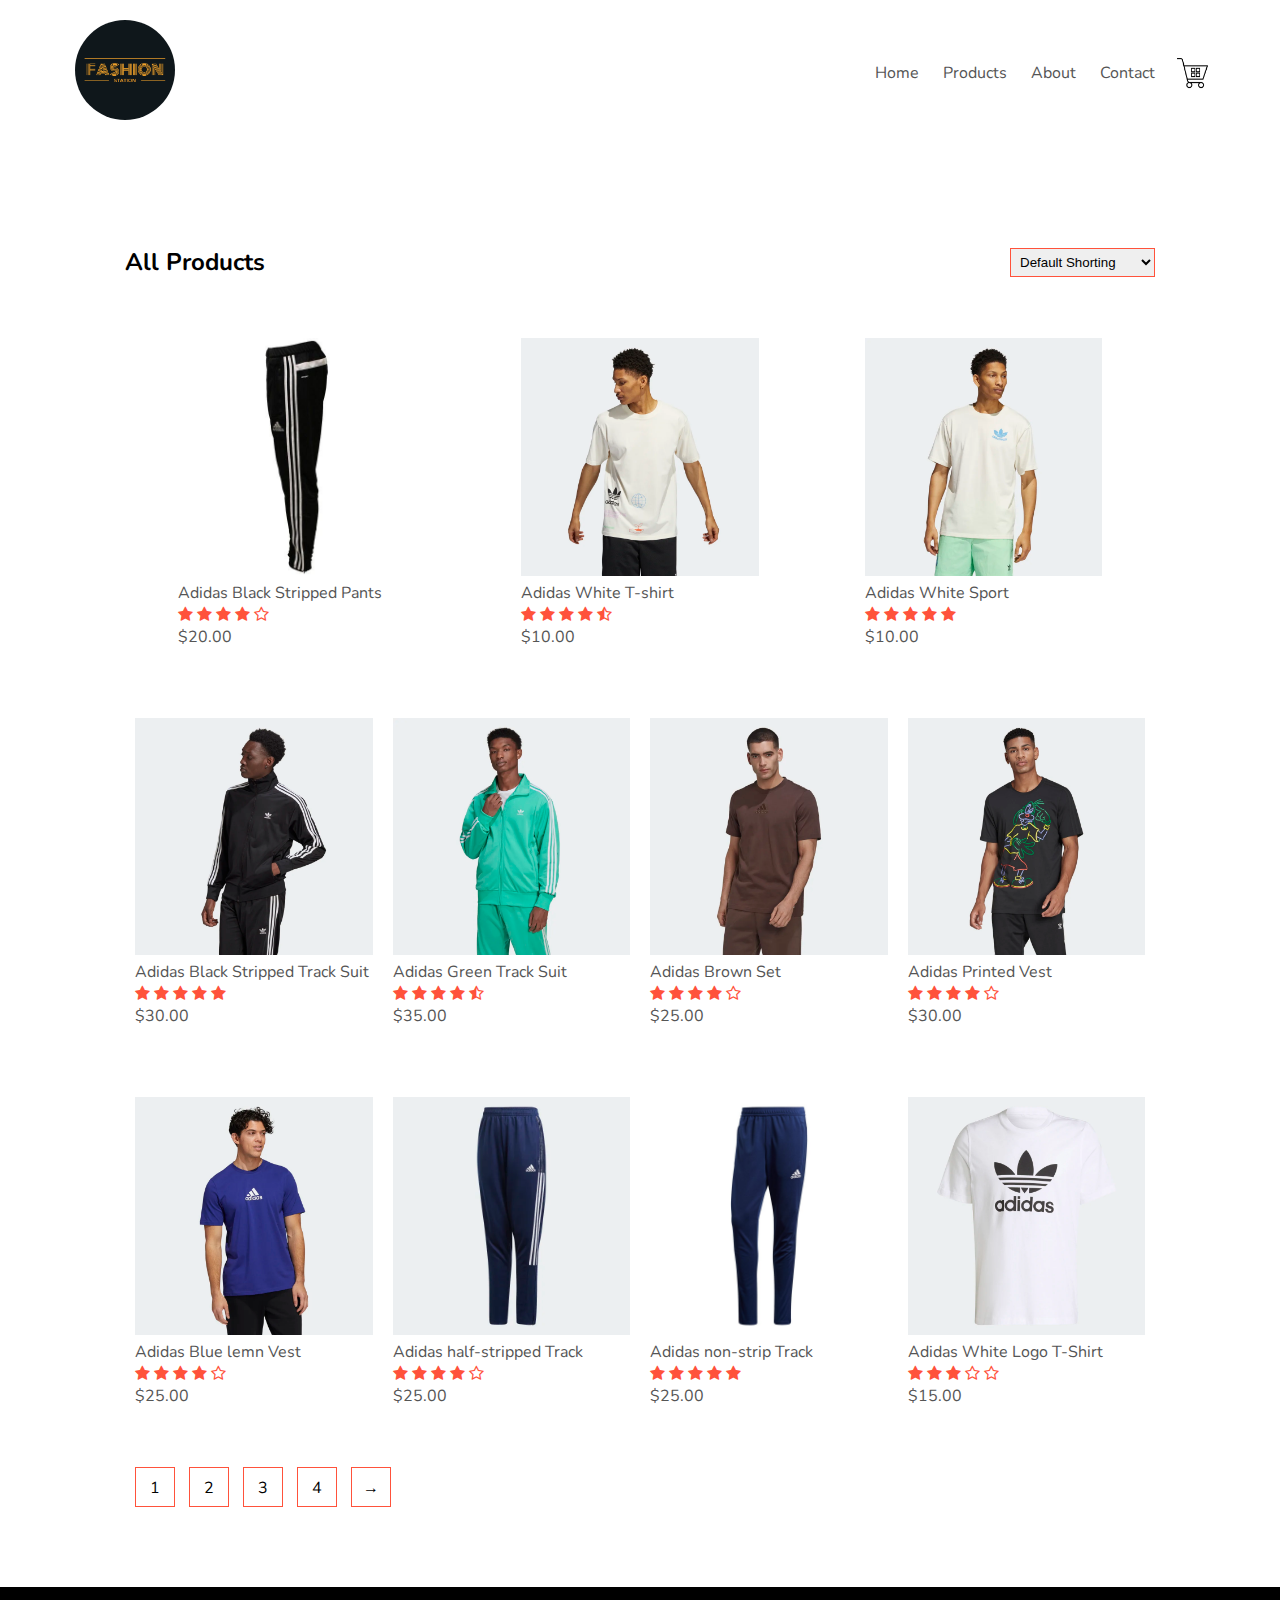
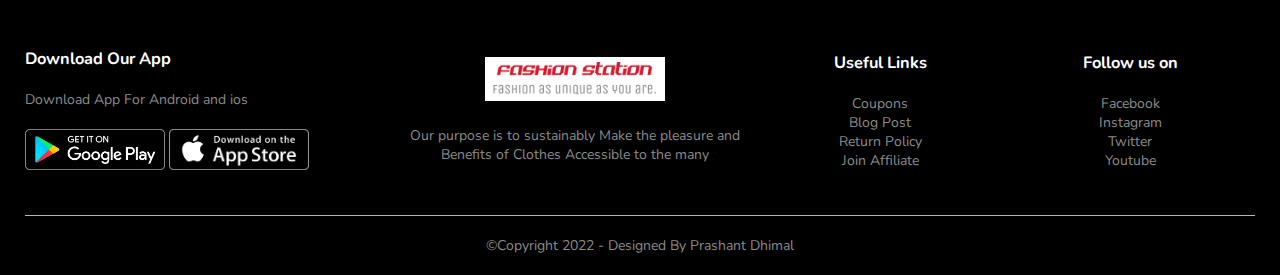
<file: Products.html>
<!DOCTYPE html>
<html lang="en">
<head>
    <meta charset="UTF-8">
    <meta name="viewport" content="width=device-width, initial-scale= 1.0">
    <title>All Products - Fashion Station</title>
    <link rel="stylesheet" href="style.css">
    <link rel="preconnect" href="https://fonts.googleapis.com">
<link rel="preconnect" href="https://fonts.gstatic.com" crossorigin>
<link href="https://fonts.googleapis.com/css2?family=Nunito:wght@200;300;500;700;900&display=swap" rel="stylesheet">
<link rel="stylesheet" href="https://stackpath.bootstrapcdn.com/font-awesome/4.7.0/css/font-awesome.min.css">
</head>
<body>
 
  <div class="container">
    <div class="navbar">
    <div class="logo">  <!-------------------------------------------------logo------------------------------------------->
      <img src="fashion.png"  width="100" height="100">
    </div><div class="fashion"><h3>&nbsp;&nbsp;&nbsp;&nbsp;&nbsp;Fashion Station</h3></div>
    <nav>
      <ul id="MenuItems">
        <li><a href="Home.html">Home</a></li>
        <li><a href="Products.html">Products</a></li>
        <li><a href="About.html">About</a></li>
        <li><a href="Contact.html">Contact</a></li>
      </ul>
    </nav>
    <img src="cart.png" width="35x" height="35px">
    <img src="menu.png" class="menu-icon" onclick="menutoggle()">
  </div>
  </div>

  <div class="small-container">

    <div class="row row-2">
      <h2>All Products</h2>
      <select>
        <option>Default Shorting</option>
        <option>Short by Price</option>
        <option>Short by Popularity</option>
        <option>Short by Rating</option>
        <option>Short by Sale</option>
      </select>
    </div>
    
      <div class="row">
        <div class="col-4">
          <img src="categories4.jpg">
          <h4>Adidas Black Stripped Pants</h4>
          <div class="rating">
            <i class="fa fa-star"></i>
            <i class="fa fa-star"></i>
            <i class="fa fa-star"></i>
            <i class="fa fa-star"></i>
            <i class="fa fa-star-o"></i>
          </div>
          <p>$20.00</p>
        </div>
        <div class="col-4">
          <img src="categories5.png">
          <h4>Adidas White T-shirt</h4>
          <div class="rating">
            <i class="fa fa-star"></i>
            <i class="fa fa-star"></i>
            <i class="fa fa-star"></i>
            <i class="fa fa-star"></i>
            <i class="fa fa-star-half-o"></i>
          </div>
          <p>$10.00</p>
        </div>
        <div class="col-4">
          <img src="categories6.png">
          <h4>Adidas White Sport</h4>
          <div class="rating">
            <i class="fa fa-star"></i>
            <i class="fa fa-star"></i>
            <i class="fa fa-star"></i>
            <i class="fa fa-star"></i>
            <i class="fa fa-star"></i>
          </div>
          <p>$10.00</p>
        </div>
      </div>

      <div class="row">
        <div class="col-4">
          <img src="categories7.png">
          <h4>Adidas Black Stripped Track Suit</h4>
          <div class="rating">
            <i class="fa fa-star"></i>
            <i class="fa fa-star"></i>
            <i class="fa fa-star"></i>
            <i class="fa fa-star"></i>
            <i class="fa fa-star"></i>
          </div>
          <p>$30.00</p>
        </div>
        <div class="col-4">
          <img src="categories8.png">
          <h4>Adidas Green Track Suit</h4>
          <div class="rating">
            <i class="fa fa-star"></i>
            <i class="fa fa-star"></i>
            <i class="fa fa-star"></i>
            <i class="fa fa-star"></i>
            <i class="fa fa-star-half-o"></i>
          </div>
          <p>$35.00</p>
        </div>
        <div class="col-4">
          <img src="categories9.png">
          <h4>Adidas Brown Set</h4>
          <div class="rating">
            <i class="fa fa-star"></i>
            <i class="fa fa-star"></i>
            <i class="fa fa-star"></i>
            <i class="fa fa-star"></i>
            <i class="fa fa-star-o"></i>
          </div>
          <p>$25.00</p>
        </div>
        <div class="col-4">
          <img src="exclusive1.png">
          <h4>Adidas Printed Vest</h4>
          <div class="rating">
            <i class="fa fa-star"></i>
            <i class="fa fa-star"></i>
            <i class="fa fa-star"></i>
            <i class="fa fa-star"></i>
            <i class="fa fa-star-o"></i>
          </div>
          <p>$30.00</p>
        </div>
        <div class="col-4">
          <img src="exclusive2.png">
          <h4>Adidas Blue lemn Vest</h4>
          <div class="rating">
            <i class="fa fa-star"></i>
            <i class="fa fa-star"></i>
            <i class="fa fa-star"></i>
            <i class="fa fa-star"></i>
            <i class="fa fa-star-o"></i>
          </div>
          <p>$25.00</p>
        </div>
        <div class="col-4">
          <img src="categories2.webp">
          <h4>Adidas half-stripped Track</h4>
          <div class="rating">
            <i class="fa fa-star"></i>
            <i class="fa fa-star"></i>
            <i class="fa fa-star"></i>
            <i class="fa fa-star"></i>
            <i class="fa fa-star-o"></i>
          </div>
          <p>$25.00</p>
        </div>
        <div class="col-4">
          <img src="categories3.jpg">
          <h4>Adidas non-strip Track</h4>
          <div class="rating">
            <i class="fa fa-star"></i>
            <i class="fa fa-star"></i>
            <i class="fa fa-star"></i>
            <i class="fa fa-star"></i>
            <i class="fa fa-star"></i>
          </div>
          <p>$25.00</p>
        </div>
        <div class="col-4">
          <img src="categories1.jpg">
          <h4>Adidas White Logo T-Shirt</h4>
          <div class="rating">
            <i class="fa fa-star"></i>
            <i class="fa fa-star"></i>
            <i class="fa fa-star"></i>
            <i class="fa fa-star-o"></i>
            <i class="fa fa-star-o"></i>
          </div>
          <p>$15.00</p>
        </div>
      </div>
       
      <div class="page-btn">
        <span>1</span>
        <span>2</span>
        <span>3</span>
        <span>4</span>
        <span>&#8594;</span>
      </div>
        
    </div>

     <!---------footer--------->

     <div class="footer">
      <div class="container">
        <div class="row">
          <div class="footer-col-1">
            <h3>Download Our App</h3>
            <p>Download App For Android and ios</p>
            <div class="app-logo">
              <img src="playstore.png">
              <img src="appstore.png">
            </div>
          </div>
          <div class="footer-col-2">
            <img src="fs.png">
            <p>Our purpose is to sustainably Make the pleasure and Benefits of Clothes Accessible to the many</p>
          </div>
          <div class="footer-col-3">
            <h3>Useful Links</h3>
            <ul>
              <li>Coupons</li>
              <li>Blog Post</li>
              <li>Return Policy</li>
              <li>Join Affiliate</li>
            </ul>
          </div>
          <div class="footer-col-4">
            <h3>Follow us on</h3>
            <ul>
              <li>Facebook</li>
              <li>Instagram</li>
              <li>Twitter</li>
              <li>Youtube</li>
            </ul>
          </div>
        </div>
        <hr>
        <p class="copyright">&#169;Copyright 2022 - Designed By Prashant Dhimal</p>
      </div>
     </div>

     <!---------------------js for toggle menu----------------->
     <script>
      var MenuItems = document.getElementById("MenuItems")

      MenuItems.style.maxHeight = "0px"

      function menutoggle(){
        if(MenuItems.style.maxHeight == "0px")
        {
          MenuItems.style.maxHeight = "200px"
        }
        else
        {
          MenuItems.style.maxHeight = "0px"
        }
      }
     </script>

</body>
</html>
</file>
<file: style.css>
*{
  margin: 0;
  padding: 0;
  box-sizing: border-box;
   
}
body{
  font-family: 'Nunito', sans-serif;

}
.fashion{
  color: black;
  font-family: 'Agency FB';
}

.navbar{
  display: flex;
  align-items: center;
  padding: 20px;
  margin-right: 25px;
  margin-left: 30px;
}
nav{
  flex: 1;
  text-align: right;
}
nav ul{
  display: inline-block;
  list-style-type: none;
}
nav ul li{
  display: inline-block;
  margin-right: 20px;
}
a{
  text-decoration: none;
  color:#555;
}
p{
  color: #555;
}
.container{
  max-width: 1300px;
  margin: auto;
  padding-left: 25px;
  padding-right: 25px;
}
.row{
  display: flex;
  align-items: center;
  flex-wrap: wrap;
  justify-content: space-around;
}
.col-2{
  flex-basis: 50%;
  min-width: 200px;
}
.carousel-six-images{
  max-width: 100%;
  position: relative;
}

.carousel-six-images img {
  width: 300px;
  height: 300px;
  border-radius: 50%;
}
.carousel-six-images .changing {
    position:absolute;
    opacity:0;
    top:0;
    left:0;
}
.carousel-six-images .two{
    animation:animate-six-two 15s infinite forwards linear;
}
.carousel-six-images .three{
    animation:animate-six-three 15s infinite forwards linear;
}
.carousel-six-images .four{
    animation:animate-six-four 15s infinite forwards linear;
}
.carousel-six-images .five{
    animation:animate-six-five 15s infinite forwards linear;
}
.carousel-six-images .six{
    animation:animate-six-six 15s infinite forwards linear;
}

@keyframes animate-six-two
{
    0%	{opacity:0;}
    15% {opacity:0;}
    20% {opacity:1;}
    90% {opacity:1;}
    95% {opacity:0;}
}
@keyframes animate-six-three
{
    0% {opacity:0;}
    35% {opacity:0;}
    40% {opacity:1;}
    90% {opacity:1;}
    95% {opacity:0;}
}
@keyframes animate-six-four
{
    0% {opacity:0;}
    55% {opacity:0;}
    60% {opacity:1;}
    90% {opacity:1;}
    95% {opacity:0;}
}
@keyframes animate-six-five
{
    0% {opacity:0;}
    75% {opacity:0;}
    80% {opacity:1;}
    95% {opacity:1;}
    100% {opacity:0;}
}
@keyframes animate-six-six
{
    0% {opacity:0;}
    75% {opacity:0;}
    80% {opacity:1;}
    95% {opacity:1;}
    100% {opacity:0;}
}
.col-2 h1{
  font-size: 50px;
  line-height: 60px;
  margin: 25px 0;
}
.btn{
  display: inline-block;
  background: #ff523b;
  color: #fff;
  padding: 8px 30px;
  margin: 30px 0;
  border-radius: 30px;
  transition: background 0.5s;
}
.btn:hover{
  background: #563434;
}
.header{
  background: radial-gradient(#fff,#ffd6d6);
}
.header .row{
  margin-top: 70px;
}
.logo img {
  border-radius: 50%;
}
.categories{
  margin: 70px 0;
}
.col-3{
  flex-basis: 30%;
  min-width: 250px;
  margin-bottom: 30px;
}
.col-3 img{
  width: 100%;
}
.small-container{
  max-width: 1080px;
  margin: auto;
  padding-left: 25px;
  padding-right: 25px;
}
.col-4{
  flex-basis: 25%;
  padding: 10px;
  min-width: 200px;
  margin-bottom: 50px;
  transition: transform 0.5s;
}
.col-4 img{
  width: 100%;
}
.title{
  text-align: center;
  margin: 0 auto 80px;
  position: relative;
  line-height: 60px;
  color: #555;
}
.title::after{
  content: '';
  background: #ff523b;
  width: 80px;
  height: 5px;
  border-radius: 5px;
  position: absolute;
  bottom: 0;
  left: 50%;
  transform:translateX(-50%) ;
}
h4{
  color: #555;
  font-weight: normal;
}
.com-4 p{
  font-size: 14px;
}
.rating .fa{
  color: #ff523b;
}
.col-4:hover{
  transform: translateY(-5px);
}
/*-------------offer---------------*/
.col-2 img{
  width: 500px;
}
.offer{
  background: radial-gradient(#fff,#ffd6d6);
  margin-top: 80px;
  padding: 30px 0;
}
.col-2 .offer-img{
  width: 250px;
}
small{
  color: #555;
}
/*------------------testimonial----------*/
.testimonial{
  padding-top: 100px;
}
.testimonial .col-3{
  text-align: center;
  padding: 40px 20px;
  box-shadow: 0 0 20px 0px rgba(0,0,0,0.1);
  cursor: pointer;
  transition: transform 0.5s;
}
.testimonial .col-3 img{
 width: 50px;
 margin-top: 20px;
 border-radius: 50%;
}
.testimonial .col-3:hover{
  transform: translateY(-10px);
}
.fa.fa-quote-left{
  font-size: 34px;
  color: #ff523b;
}
.col-3 p{
  font-size: 12px;
  margin: 12px 0;
  color: #777;

}
.testimonial .col-3 h3{
  font-weight: 600;
  color: #555;
  font-size: 16px;
}
/*---------------------brands----------------*/
.brands{
  margin: 100px auto;
}
.col-5{
  width: 160px;
}
.col-5 img{
  width: 100%;
  cursor: pointer;
  filter: grayscale(100%);
}
.col-5 img:hover{
  filter: grayscale(0);
}
/*---------------------footer------------*/
.footer{
  background: #000;
  color: #8a8a8a;
  font-size: 14px;
  padding: 60px 0 20px;
}
.footer p{
  color: #8a8a8a;
}
.footer h3{
  color: #fff;
  margin-bottom: 20px;
}
.footer-col-1, .footer-col-2, .footer-col-3, .footer-col-4{
  min-width: 250px;
  margin-bottom: 20px;
}
.footer-col-1{
  flex-basis: 30%;
}
.footer-col-2{
  flex: 1;
  text-align: center;
}
.footer-col-2 img{
  width: 180px;
  margin-bottom: 20px;
}
.footer-col-3, .footer-col-4{
  flex-basis: 12%;
  text-align: center;
}
ul{
  list-style-type: none;
}
.app-logo{
  margin-top: 20px;
}
.app-logo img{
  width: 140px;
}
.footer hr{
  border: none;
  background: #b5b5b5;
  height: 1px;
  margin: 20px 0;
}
.copyright{
  text-align: center;
}

.menu-icon{
  width: 28px;
  margin-left: 20px;
  display: none;
}
/*----------------------media query for menu------------------*/
@media only screen and (max-width: 800px){

  nav ul{
    position: absolute;
    top: 120px;
    left: 0;
    background: #333;
    width: 100%;
    overflow: hidden;
    transition: max-height 0.5s;
  }
  nav ul li{
    display: block;
    margin-right: 50px;
    margin-left: 10px;
    margin-bottom: 10px;
  }
  nav ul li a{
    color: #fff;

  }
  .menu-icon{
    display: block;
    cursor: pointer;
  }
}

/* -----------------all products page--------- */

.row-2{
  justify-content: space-between;
  margin: 100px auto 50px;
}
select{
  border: 1px solid #ff523b;
  padding: 5px;
}
select:focus{
  outline: none;
}
.page-btn{
  margin: 0 auto 80px;
}
.page-btn span{
  display: inline-block;
  border: 1px solid #ff523b;
  margin-left: 10px;
  width: 40px;
  height: 40px;
  text-align: center;
  line-height: 40px;
  cursor: pointer;
}
.page-btn span:hover{
  background: #ff523b;
  color: #fff;
}


/* ---------------single products details */

.single-product{
  margin-top: 80px;
}
.single-product .col-2 img{
  padding: 0;
  width: 100%;
}
.single-product .col-2{
  padding: 20px;
}
.single-product h4{
  margin: 20px 0;
  font-size: 22px;
  font-weight: bold;
}
.single-product select{
  display: block;
  padding: 10px;
  margin-top: 20px;
}
.single-product input{
  width: 50px;
  height: 40px;
  padding-left: 10px;
  font-size: 20px;
  margin-right: 10px;
  border: 1px solid #ff523b;
}
input:focus{
  outline: none;
}
.single-product .fa{
  color: #ff523b;
  margin-left: 10px;
}
.small-img-row{
  display: flex;
}
.small-img-col{
  margin-right: 10px;
  
}
.small-img-col img{
  width: inherit;
  cursor: pointer;
}

/* ----cart items details----  */
.cart-page{
  margin: 80px auto;
}
table{
  width: 100%;
  border-collapse: collapse;
}

.cart-info{
  display: flex;
  flex-wrap: wrap;
}
th{
  text-align: left;
  padding: 5px;
  color: #fff;
  background: #ff523b;
  font-weight: normal;
}
td{
  padding: 10px 5px;
}
td input{
  width: 40px;
  height: 30px;
  padding: 5px;
}
td a{
  color: #ff523b;
  font-size: 12px;
}
td img{
  width: 80px;
  height: 80px;
  margin-right: 10px;
}
.total-price{
  display: flex;
  justify-content: flex-end;
}
.total-price table{
  border-top: 3px solid #ff523b;
  width: 100%;
  max-width: 400px;
}
td:last-child{
  text-align: right;
}
th:last-child{
  text-align: right;
}










/* media query for less than 600 screen size*/
@media only screen and (max-width: 600px){
  .row{
    text-align: center;
  }
  .col-2, .col-3, .col-4{
    flex-basis: 100%;
  }
  .single-product .row{
    text-align: left;
  }
  .single-product .col-2{
    padding: 20px 0;
  }
  .single-product h1{
    font-size: 26px;
    line-height: 32px;
  }
  .cart-info p{
    display: none;
  }

}





.fashion {
   display: none;
}
</file>
